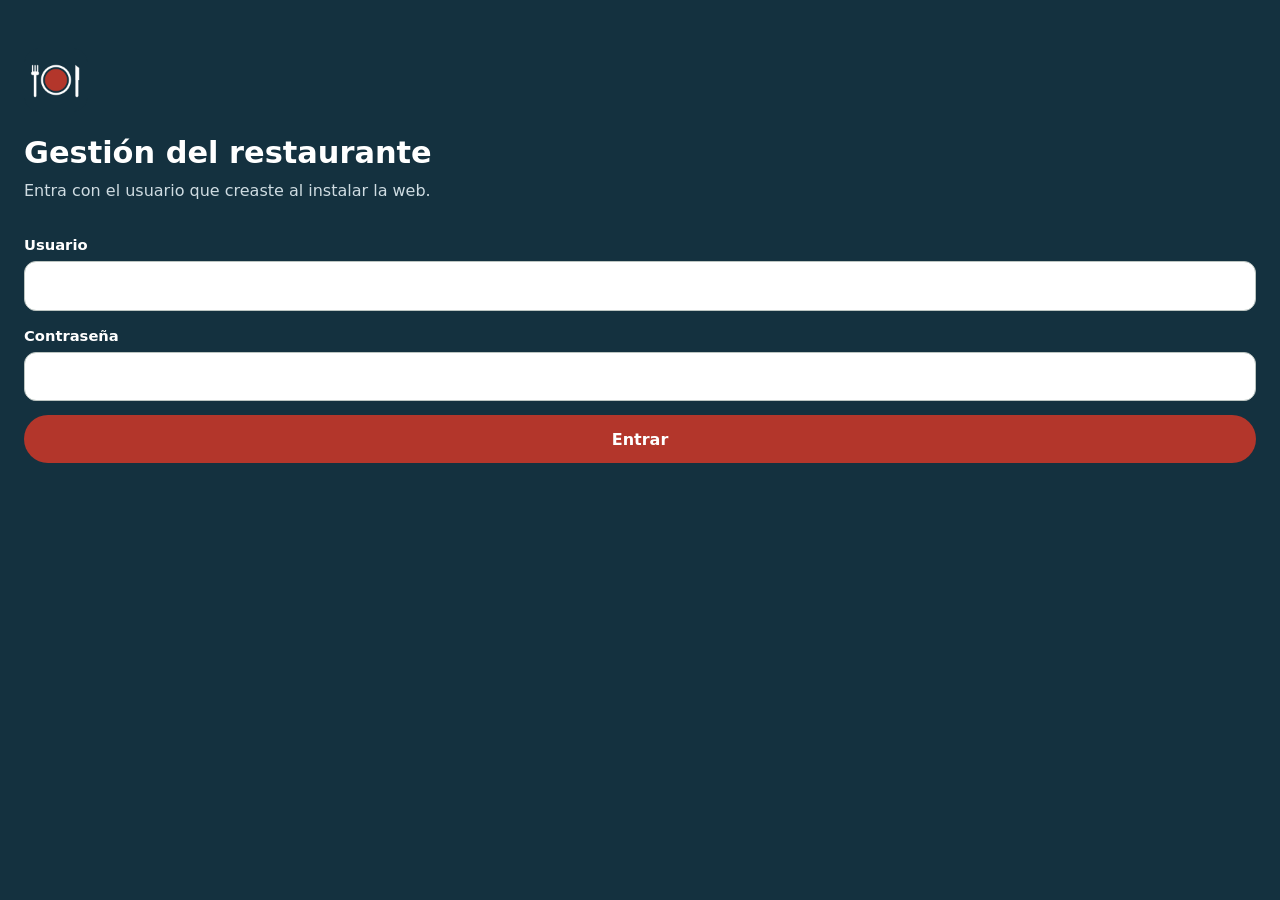
<file: panel/index.html>
<!doctype html>
<html lang="es">
<head>
<meta charset="utf-8">
<meta name="viewport" content="width=device-width, initial-scale=1, viewport-fit=cover">
<meta name="theme-color" content="#14313F">
<meta name="apple-mobile-web-app-capable" content="yes">
<meta name="mobile-web-app-capable" content="yes">
<meta name="apple-mobile-web-app-status-bar-style" content="black-translucent">
<meta name="apple-mobile-web-app-title" content="Reservas">
<meta name="robots" content="noindex">
<title>Gestión del restaurante</title>
<link rel="manifest" href="manifest.webmanifest">
<link rel="apple-touch-icon" href="icons/apple-touch-icon.png">
<link rel="icon" href="icons/icon-192.png">
<link rel="stylesheet" href="app.css?v=17">
</head>
<body>
<div id="app"><div class="splash"><div class="spin" aria-label="Cargando"></div></div></div>
<div id="toast" role="status" aria-live="polite"></div>
<script src="app.js?v=17"></script>
</body>
</html>
</file>
<file: panel/app.css>
:root {
  --mar: #14313F;
  --mar-2: #1E4456;
  --fondo: #EEF1F0;
  --papel: #FFFFFF;
  --granito: #5E6468;
  --linea: #D9DFDC;
  --pimenton: #B3362B;
  --alga: #2F5D4E;
  --alga-bg: #E3EFE9;
  --ambar: #8A5A0B;
  --ambar-bg: #FCEFD6;
  --gris-bg: #ECEEED;
  --sans: system-ui, -apple-system, "Segoe UI", Roboto, sans-serif;
  --safe-top: env(safe-area-inset-top, 0px);
  --safe-bottom: env(safe-area-inset-bottom, 0px);
  --tabs-h: 64px;
}
* { box-sizing: border-box; -webkit-tap-highlight-color: transparent; }
html, body { margin: 0; height: 100%; }
body { background: var(--fondo); color: var(--mar); font: 400 16px/1.45 var(--sans); overscroll-behavior-y: none; }
button, input, select, textarea { font: inherit; color: inherit; }
button { cursor: pointer; }
a { color: inherit; }
:focus-visible { outline: 3px solid var(--pimenton); outline-offset: 2px; }
.sr { position: absolute; width: 1px; height: 1px; overflow: hidden; clip: rect(0 0 0 0); }

/* ---------- Arranque / login ---------- */
.splash { min-height: 100vh; display: grid; place-items: center; background: var(--mar); }
.spin { width: 36px; height: 36px; border: 3px solid rgba(255,255,255,.25); border-top-color: #fff; border-radius: 50%; animation: spin .8s linear infinite; }
.spin.dark { border-color: var(--linea); border-top-color: var(--mar); margin: 48px auto; }
@keyframes spin { to { transform: rotate(360deg); } }
@media (prefers-reduced-motion: reduce) { .spin { animation-duration: 2.4s; } }

.gate { min-height: 100vh; background: var(--mar); color: #fff; padding: calc(48px + var(--safe-top)) 24px 32px; display: flex; flex-direction: column; }
.gate-logo { width: 64px; height: 64px; border-radius: 16px; }
.gate h1 { font-size: 1.9rem; line-height: 1.15; margin: 24px 0 8px; font-weight: 700; }
.gate p { color: #CFDCE2; margin: 0 0 24px; }
.gate form { display: grid; gap: 14px; margin-top: 8px; }
.gate label { display: grid; gap: 6px; font-weight: 600; font-size: .95rem; }
.gate input { padding: 14px; border-radius: 12px; border: 0; background: #fff; color: var(--mar); font-size: 1.05rem; }
.gate .link { background: none; border: 0; color: #CFDCE2; text-decoration: underline; padding: 8px 0; justify-self: start; }
.gate .err { background: #FBEAE8; color: #8A2219; padding: 10px 12px; border-radius: 10px; margin: 0; }
.gate .hint { font-size: .9rem; color: #A9BEC7; margin: 0; }

/* ---------- Botones ---------- */
.btn { display: inline-flex; align-items: center; justify-content: center; gap: 6px; min-height: 48px; padding: 0 20px; border-radius: 999px; border: 0; font-weight: 600; text-decoration: none; }
.btn-main { background: var(--pimenton); color: #fff; }
.btn-dark { background: var(--mar); color: #fff; }
.btn-line { background: transparent; border: 1.5px solid var(--mar); color: var(--mar); }
.btn-quiet { background: var(--gris-bg); color: var(--mar); }
.btn-danger { background: transparent; color: var(--pimenton); border: 1.5px solid #E7B9B4; }
.btn-block { width: 100%; }
.btn:disabled { opacity: .55; }
.btn-sm { min-height: 38px; padding: 0 14px; font-size: .92rem; }

/* ---------- Estructura ---------- */
.bar {
  position: sticky; top: 0; z-index: 20; background: var(--mar); color: #fff;
  padding: calc(10px + var(--safe-top)) 16px 12px; display: flex; align-items: flex-end; justify-content: space-between; gap: 12px;
}
.bar-sub { margin: 0; font-size: .82rem; color: #A9BEC7; white-space: nowrap; overflow: hidden; text-overflow: ellipsis; max-width: 70vw; }
.bar h1 { margin: 0; font-size: 1.5rem; font-weight: 700; }
.icon-btn { width: 44px; height: 44px; border-radius: 50%; border: 0; background: rgba(255,255,255,.1); color: #fff; display: grid; place-items: center; flex: none; }
.icon-btn svg { width: 22px; height: 22px; }
.icon-btn.busy svg { animation: spin .8s linear infinite; }

#view { padding: 16px 16px calc(var(--tabs-h) + var(--safe-bottom) + 88px); max-width: 720px; margin: 0 auto; }

.tabs {
  position: fixed; left: 0; right: 0; bottom: 0; z-index: 30; background: var(--papel);
  border-top: 1px solid var(--linea); display: grid; grid-template-columns: repeat(5, 1fr);
  padding-bottom: var(--safe-bottom); height: calc(var(--tabs-h) + var(--safe-bottom));
}
.tabs button { border: 0; background: none; display: grid; justify-items: center; align-content: center; gap: 2px; font-size: .78rem; font-weight: 600; color: var(--granito); position: relative; }
.tabs svg { width: 24px; height: 24px; }
.tabs button[aria-current="page"] { color: var(--mar); }
.tabs button[aria-current="page"]::before { content: ""; position: absolute; top: 0; left: 30%; right: 30%; height: 3px; border-radius: 0 0 3px 3px; background: var(--pimenton); }
.badge { position: absolute; top: 6px; left: calc(50% + 6px); min-width: 18px; height: 18px; padding: 0 5px; border-radius: 9px; background: var(--pimenton); color: #fff; font-size: .7rem; line-height: 18px; text-align: center; }

.fab {
  position: fixed; right: 16px; bottom: calc(var(--tabs-h) + var(--safe-bottom) + 16px); z-index: 25;
  height: 56px; padding: 0 22px 0 18px; border-radius: 28px; border: 0; background: var(--pimenton); color: #fff;
  font-weight: 700; display: flex; align-items: center; gap: 8px; box-shadow: 0 6px 16px rgba(20,49,63,.28);
}
.fab svg { width: 22px; height: 22px; }

/* ---------- Bloques comunes ---------- */
.day-head { margin-bottom: 16px; }
.day-date { margin: 0; font-size: 1.15rem; font-weight: 700; }
.day-date::first-letter { text-transform: uppercase; }
.day-sum { margin: 2px 0 0; color: var(--granito); }
.day-sum b { color: var(--mar); }
.sec { font-size: .95rem; font-weight: 700; margin: 24px 0 8px; color: var(--granito); display: flex; justify-content: space-between; align-items: baseline; }
.sec span { font-weight: 500; }
.empty { background: var(--papel); border-radius: 16px; padding: 28px 20px; text-align: center; color: var(--granito); }
.empty p { margin: 0 0 16px; }
.alert { background: var(--ambar-bg); color: var(--ambar); border-radius: 14px; padding: 12px 14px; margin-bottom: 8px; font-weight: 600; }
.loading { display: block; }
.err-box { background: #FBEAE8; color: #8A2219; border-radius: 14px; padding: 16px; }
.err-box .btn { margin-top: 12px; }

/* ---------- Tarjeta de reserva ---------- */
.res { display: flex; gap: 14px; background: var(--papel); border-radius: 16px; padding: 14px; margin-bottom: 8px; border-left: 5px solid var(--alga); }
.res.st-pendiente { border-left-color: #D89A2B; }
.res.st-rechazada, .res.st-cancelada { border-left-color: #B9C1BD; opacity: .7; }
.res.st-rechazada .res-name, .res.st-cancelada .res-name { text-decoration: line-through; }
.res-time { flex: none; min-width: 54px; text-align: center; }
.res-time b { display: block; font-size: 1.3rem; font-variant-numeric: tabular-nums; }
.res-time small { display: block; font-size: .75rem; color: var(--granito); font-weight: 600; }
.res-main { flex: 1; min-width: 0; }
.res-name { margin: 0; font-weight: 700; font-size: 1.05rem; overflow-wrap: anywhere; }
.res-meta { margin: 2px 0 0; color: var(--granito); font-size: .92rem; display: flex; flex-wrap: wrap; gap: 6px; align-items: center; }
.res-notes { margin: 6px 0 0; font-size: .92rem; background: var(--fondo); border-radius: 8px; padding: 6px 8px; }
.res-actions { display: flex; gap: 8px; margin-top: 10px; }
.res-actions .btn { padding: 0 12px; }
.b-call { gap: 6px; }
.by-hand { font-size: .78rem; border: 1px solid var(--linea); border-radius: 999px; padding: 0 7px; }
.chip { display: inline-block; padding: 1px 8px; border-radius: 999px; font-size: .78rem; font-weight: 700; }
.chip-pendiente { background: var(--ambar-bg); color: var(--ambar); }
.chip-confirmada { background: var(--alga-bg); color: var(--alga); }
.chip-rechazada, .chip-cancelada { background: var(--gris-bg); color: var(--granito); }
.b-ok { background: var(--alga); color: #fff; }
.b-no { background: var(--gris-bg); color: var(--mar); }

/* ---------- Calendario ---------- */
.cal { background: var(--papel); border-radius: 16px; padding: 12px; }
.cal-head { display: flex; align-items: center; justify-content: space-between; margin-bottom: 8px; }
.cal-head h2 { margin: 0; font-size: 1.1rem; }
.cal-head h2::first-letter { text-transform: uppercase; }
.cal-nav { width: 44px; height: 44px; border-radius: 50%; border: 0; background: var(--fondo); font-size: 1.3rem; }
.cal-grid { display: grid; grid-template-columns: repeat(7, 1fr); gap: 4px; }
.cal-wd { text-align: center; font-size: .75rem; font-weight: 700; color: var(--granito); padding: 4px 0; }
.cd { position: relative; aspect-ratio: 1 / 1.1; border: 0; border-radius: 10px; background: var(--fondo); display: grid; align-content: center; justify-items: center; gap: 1px; padding: 0; }
.cd .n { font-weight: 600; font-size: .98rem; }
.cd .p { font-size: .72rem; font-weight: 700; color: var(--alga); }
.cd .pd { position: absolute; top: 5px; right: 5px; width: 7px; height: 7px; border-radius: 50%; background: #D89A2B; }
.cd.closed { background: repeating-linear-gradient(-45deg, var(--fondo) 0 4px, #E2E6E4 4px 8px); color: #8E979A; }
.cd.past .n { color: #9AA3A6; }
.cd.today { box-shadow: inset 0 0 0 2px var(--mar); }
.cd.sel { background: var(--mar); color: #fff; }
.cd.sel .p { color: #BFE3D2; }
.cd.blank { background: none; }
.cal-legend { display: flex; flex-wrap: wrap; gap: 14px; margin-top: 10px; font-size: .8rem; color: var(--granito); }
.cal-legend i { display: inline-block; width: 10px; height: 10px; border-radius: 3px; margin-right: 5px; vertical-align: -1px; }
.day-tools { display: flex; flex-wrap: wrap; gap: 8px; margin: 12px 0 4px; }

/* ---------- Carta ---------- */
.toolbar { display: flex; gap: 8px; margin-bottom: 8px; }
.mcat { margin-top: 10px; background: var(--papel); border-radius: 16px; border: 1px solid var(--linea); }
.mcat-head { display: flex; align-items: center; gap: 10px; padding: 14px 16px; cursor: pointer; list-style: none; min-height: 56px; }
.mcat-head::-webkit-details-marker { display: none; }
.mcat-head h2 { margin: 0; font-size: 1.1rem; flex: 1; min-width: 0; }
.mcat-n { color: var(--granito); font-size: .88rem; white-space: nowrap; }
.mcat-n b { color: var(--pimenton); font-weight: 600; }
.mcat-chev { width: 10px; height: 10px; border-right: 2px solid currentColor; border-bottom: 2px solid currentColor; transform: rotate(45deg) translate(-2px, -2px); transition: transform .2s; flex: none; }
.mcat[open] .mcat-chev { transform: rotate(-135deg) translate(-2px, -2px); }
.mcat[open] > .mcat-head { border-bottom: 1px solid var(--linea); }
.mcat-body { padding: 4px 8px 8px; }
.mcat-body .mdish { background: var(--fondo); }
.mcat-tools { display: flex; justify-content: flex-end; }
.mcat-all { display: flex; justify-content: flex-end; margin: 4px 0 -4px; }
.link-btn { border: 0; background: none; color: var(--mar-2); font-weight: 600; text-decoration: underline; padding: 8px; }
.mdish { display: flex; align-items: center; gap: 12px; background: var(--papel); border-radius: 14px; padding: 10px; margin-bottom: 6px; }
.mdish.off .md-name, .mdish.off .md-meta { opacity: .5; }
.md-img { width: 56px; height: 56px; border-radius: 10px; object-fit: cover; flex: none; background: var(--fondo); display: grid; place-items: center; color: #A3ACAF; }
.md-img svg { width: 24px; height: 24px; }
.md-body { flex: 1; min-width: 0; border: 0; background: none; text-align: left; padding: 4px 0; }
.md-name { margin: 0; font-weight: 700; overflow-wrap: anywhere; }
.md-meta { margin: 2px 0 0; font-size: .9rem; color: var(--granito); }
.md-off { color: var(--pimenton); font-weight: 700; }
.sw { position: relative; flex: none; width: 52px; height: 32px; }
.sw input { position: absolute; inset: 0; opacity: 0; margin: 0; cursor: pointer; z-index: 1; }
.sw span { position: absolute; inset: 0; border-radius: 16px; background: #C3CAC7; transition: background .15s; }
.sw span::after { content: ""; position: absolute; top: 3px; left: 3px; width: 26px; height: 26px; border-radius: 50%; background: #fff; box-shadow: 0 1px 3px rgba(0,0,0,.25); transition: transform .15s; }
.sw input:checked + span { background: var(--alga); }
.sw input:checked + span::after { transform: translateX(20px); }
.sw input:focus-visible + span { outline: 3px solid var(--pimenton); outline-offset: 2px; }

/* ---------- Formularios ---------- */
.form { display: grid; gap: 14px; }
.form label, .field { display: grid; gap: 6px; font-weight: 600; font-size: .92rem; }
.form input:not([type=checkbox]):not([type=file]), .form select, .form textarea {
  width: 100%; padding: 12px; min-height: 48px; border-radius: 12px; border: 1px solid #BCC5C1; background: #fff; font-weight: 400; font-size: 1rem;
}
.form textarea { min-height: 80px; resize: vertical; }
.form .row { display: grid; grid-template-columns: 1fr 1fr; gap: 10px; }
.form .help { font-weight: 400; color: var(--granito); font-size: .85rem; margin: -2px 0 0; }
.switch-row { display: flex !important; align-items: center; justify-content: space-between; gap: 12px; background: var(--fondo); border-radius: 12px; padding: 10px 12px; }
.chips { display: flex; flex-wrap: wrap; gap: 6px; }
.chips label { display: block; }
.chips input { position: absolute; opacity: 0; }
.chips span { display: inline-flex; align-items: center; gap: 6px; padding: 6px 12px 6px 6px; border-radius: 999px; border: 1.5px solid #BCC5C1; font-weight: 500; font-size: .9rem; }
.chips input:checked + span { background: var(--mar); border-color: var(--mar); color: #fff; }
.chips input:focus-visible + span { outline: 3px solid var(--pimenton); outline-offset: 2px; }
.photo { display: flex; align-items: center; gap: 12px; }
.photo img, .photo .ph { width: 88px; height: 88px; border-radius: 14px; object-fit: cover; background: var(--fondo); display: grid; place-items: center; color: #A3ACAF; flex: none; }
.photo-btns { display: grid; gap: 6px; }
.file-btn { position: relative; overflow: hidden; }
.file-btn input { position: absolute; inset: 0; opacity: 0; }
.actions { display: grid; gap: 10px; margin-top: 8px; }
.actions-row { display: flex; gap: 8px; }
.actions-row > * { flex: 1; }

.card { background: var(--papel); border-radius: 16px; padding: 16px; margin-bottom: 12px; }
.card h2 { margin: 0 0 12px; font-size: 1.1rem; }
.card > p { margin: 0 0 12px; color: var(--granito); }
.hours-row { display: grid; grid-template-columns: 92px 1fr; gap: 8px; align-items: start; padding: 10px 0; border-bottom: 1px solid var(--linea); }
.hours-row:last-child { border-bottom: 0; }
.hours-row > span { font-weight: 700; padding-top: 10px; }
.hours-day { display: grid; gap: 6px; }
.range { display: flex; align-items: center; gap: 6px; }
.range input { min-height: 42px !important; padding: 8px !important; }
.hours-closed { color: var(--granito); padding-top: 10px; }

/* ---------- Hoja inferior ---------- */
.sheet-wrap { position: fixed; inset: 0; z-index: 50; background: rgba(12, 28, 36, .5); display: flex; align-items: flex-end; justify-content: center; }
.sheet {
  width: 100%; max-width: 640px; max-height: calc(100vh - var(--safe-top) - 24px); overflow-y: auto; overscroll-behavior: contain;
  background: var(--papel); border-radius: 20px 20px 0 0; padding: 8px 20px calc(24px + var(--safe-bottom));
  animation: up .2s ease-out;
}
@keyframes up { from { transform: translateY(40px); opacity: .5; } }
@media (prefers-reduced-motion: reduce) { .sheet { animation: none; } }
.sheet-grab { width: 40px; height: 5px; border-radius: 3px; background: var(--linea); margin: 0 auto 12px; }
.sheet-head { display: flex; align-items: center; justify-content: space-between; gap: 12px; margin-bottom: 14px; }
.sheet-head h2 { margin: 0; font-size: 1.25rem; }
.close { width: 40px; height: 40px; border-radius: 50%; border: 0; background: var(--fondo); font-size: 1.3rem; line-height: 1; }
.detail { margin: 0 0 16px; display: grid; grid-template-columns: auto 1fr; gap: 6px 14px; }
.detail dt { color: var(--granito); }
.detail dd { margin: 0; font-weight: 600; overflow-wrap: anywhere; }

#toast { position: fixed; left: 16px; right: 16px; bottom: calc(var(--tabs-h) + var(--safe-bottom) + 84px); z-index: 60; display: grid; gap: 8px; justify-items: center; pointer-events: none; }
.t { max-width: 520px; background: var(--mar); color: #fff; padding: 12px 16px; border-radius: 14px; box-shadow: 0 6px 18px rgba(0,0,0,.2); font-weight: 600; animation: up .2s ease-out; pointer-events: auto; }
.t.err { background: #8A2219; }
.t.new { background: var(--alga); }

.al-ic { display: inline-block; flex: none; vertical-align: middle; }
.md-alg { display: flex; flex-wrap: wrap; gap: 3px; margin: 5px 0 0; }

/* Ajustes en secciones plegables */
.set-intro { margin: 0 0 12px; color: var(--granito); }
.set { padding: 0; }
.set > summary { list-style: none; cursor: pointer; display: flex; align-items: center; justify-content: space-between; gap: 12px; padding: 16px; font-weight: 700; font-size: 1.05rem; }
.set > summary::-webkit-details-marker { display: none; }
.set > summary small { display: block; font-weight: 400; font-size: .86rem; color: var(--granito); margin-top: 2px; }
.set > summary::after { content: "›"; font-size: 1.6rem; line-height: 1; color: var(--granito); transition: transform .2s; }
.set[open] > summary::after { transform: rotate(90deg); }
.set-body { padding: 0 16px 16px; display: grid; gap: 12px; }
.set-body .help { margin: 0; }
.wph-grid { display: grid; grid-template-columns: repeat(2, 1fr); gap: 12px; }
.wph { background: var(--fondo); border-radius: 12px; padding: 8px; display: grid; gap: 6px; align-content: start; }
.wph img { width: 100%; aspect-ratio: 4 / 3; object-fit: cover; border-radius: 8px; background: #dfe4e2; }
.wph p { margin: 0; font-weight: 600; font-size: .9rem; }
.wph p small { display: block; font-weight: 400; color: var(--granito); font-size: .78rem; }
.wph-btns { display: flex; align-items: center; gap: 4px; flex-wrap: wrap; }
.wph.is-busy { opacity: .5; pointer-events: none; }

/* Peticiones y WhatsApp */
.b-wa { background: #1F8F4E; color: #fff; gap: 6px; }
.b-wa svg { width: 18px; height: 18px; flex: none; }
.chip-esperando { background: #E4EEF8; color: #22558A; }
.res.st-esperando { border-left-color: #4A86C5; }
.pet-intro { margin: 0 0 4px; color: var(--granito); font-size: .95rem; }
.alert-btn { display: block; width: 100%; text-align: left; border: 0; cursor: pointer; font: inherit; font-weight: 600; }
.tabs button span { font-size: .72rem; }
@media (max-width: 360px) { .tabs button span { font-size: .66rem; } }

/* ---------- Comodidad (v8) ---------- */
.search { display: flex; align-items: center; gap: 10px; background: var(--papel); border: 1px solid var(--linea); border-radius: 14px; padding: 0 14px; margin-bottom: 12px; }
.search svg { width: 20px; height: 20px; color: var(--granito); flex: none; }
.search input { flex: 1; min-width: 0; border: 0; background: none; min-height: 48px; font-size: 1rem; outline: none; }
.search:focus-within { border-color: var(--mar); box-shadow: 0 0 0 3px rgba(20, 49, 63, .12); }

.strip { display: flex; gap: 6px; overflow-x: auto; scroll-snap-type: x proximity; margin: 0 -16px 14px; padding: 2px 16px 6px; scrollbar-width: none; }
.strip::-webkit-scrollbar { display: none; }
.strip-d { position: relative; flex: none; scroll-snap-align: center; width: 62px; border: 0; border-radius: 14px; background: var(--papel); padding: 8px 0; display: grid; justify-items: center; gap: 1px; color: var(--mar); }
.strip-d .sd-n { font-size: .72rem; font-weight: 700; color: var(--granito); text-transform: capitalize; }
.strip-d b { font-size: 1.25rem; line-height: 1.1; font-variant-numeric: tabular-nums; }
.strip-d .sd-p { font-size: .72rem; font-weight: 700; color: var(--alga); }
.strip-d .pd { position: absolute; top: 6px; right: 7px; width: 7px; height: 7px; border-radius: 50%; background: #D89A2B; }
.strip-d.sel { background: var(--mar); color: #fff; }
.strip-d.sel .sd-n { color: #A9BEC7; }
.strip-d.sel .sd-p { color: #BFE3D2; }

.ptr { position: fixed; top: calc(var(--safe-top) + 6px); left: 50%; z-index: 40; width: 40px; height: 40px; border-radius: 50%; background: var(--papel); color: var(--mar); display: grid; place-items: center; box-shadow: 0 4px 14px rgba(0, 0, 0, .18); transform: translate(-50%, -60px); transition: transform .2s, opacity .2s; pointer-events: none; opacity: 0; }
.ptr.on { opacity: 1; }
.ptr svg { width: 22px; height: 22px; }
.ptr.ready { color: var(--pimenton); }
.ptr.busy svg { animation: spin .8s linear infinite; }

.jump { display: flex; gap: 6px; overflow-x: auto; margin: 0 -16px 4px; padding: 0 16px 4px; scrollbar-width: none; }
.jump::-webkit-scrollbar { display: none; }
.jump a { flex: none; text-decoration: none; background: var(--papel); border: 1px solid var(--linea); border-radius: 999px; padding: 8px 14px; font-weight: 600; font-size: .9rem; white-space: nowrap; }
.jump a span { color: var(--granito); font-weight: 500; margin-left: 2px; }

.btn.is-dirty { box-shadow: 0 0 0 3px rgba(179, 54, 43, .25); }
.steps { margin: 0; padding-left: 20px; display: grid; gap: 6px; font-size: .92rem; }
.steps a { color: var(--mar-2); font-weight: 600; }
.adv { border: 1px solid var(--linea); border-radius: 12px; padding: 10px 12px; }
.adv summary { cursor: pointer; font-weight: 600; font-size: .92rem; }
.adv[open] summary { margin-bottom: 10px; }
.adv .row { margin-bottom: 6px; }
.err-box { margin: 0; font-size: .9rem; }

/* Ordenador y tablet: menú en el lateral, contenido más ancho y ventanas centradas */
@media (min-width: 900px) {
  :root { --rail: 200px; }
  .bar { padding-left: calc(var(--rail) + 32px); padding-right: 32px; }
  .tabs {
    top: 0; bottom: 0; right: auto; width: var(--rail); height: auto; padding: 18px 12px; grid-template-columns: 1fr;
    grid-auto-rows: min-content; align-content: start; gap: 4px; border-top: 0; border-right: 1px solid var(--linea); background: var(--mar);
  }
  .tabs::before { content: "Gestión"; color: #A9BEC7; font-size: .8rem; font-weight: 700; padding: 6px 12px 12px; letter-spacing: .04em; text-transform: uppercase; }
  .tabs button { display: flex; align-items: center; gap: 12px; justify-items: start; padding: 12px; border-radius: 12px; color: #CFDCE2; font-size: .95rem; }
  .tabs button span { font-size: .95rem !important; }
  .tabs button:hover { background: rgba(255, 255, 255, .08); }
  .tabs button[aria-current="page"] { background: rgba(255, 255, 255, .14); color: #fff; }
  .tabs button[aria-current="page"]::before { display: none; }
  .badge { position: static; margin-left: auto; }
  #view { margin-left: var(--rail); max-width: none; padding: 24px 32px 120px; }
  #view > * { max-width: 860px; }
  .fab { bottom: 28px; right: 32px; }
  #toast { left: calc(var(--rail) + 16px); bottom: 100px; }
  .sheet-wrap { align-items: center; }
  .sheet { border-radius: 20px; max-height: calc(100vh - 64px); }
  .sheet-grab { display: none; }
  .strip { margin: 0 0 14px; padding: 2px 0 6px; }
  .jump { margin: 0 0 4px; padding: 0 0 4px; flex-wrap: wrap; }
  .res:hover, .mdish:hover { box-shadow: 0 2px 10px rgba(20, 49, 63, .08); }
  .ptr { display: none; }
}

/* Tiempo de mesa: hasta cuándo ocupa cada reserva y personas en el local ahora */
.res-end { margin-top: 2px; font-size: .72rem !important; color: var(--granito); font-weight: 600; white-space: nowrap; }
.local { position: relative; overflow: hidden; display: flex; align-items: center; gap: 14px; background: var(--papel); border-radius: 16px; padding: 14px 16px 18px; margin-bottom: 14px; }
.local-n { margin: 0; flex: none; font-variant-numeric: tabular-nums; }
.local-n b { font-size: 2rem; line-height: 1; }
.local-n span { color: var(--granito); font-weight: 600; }
.local.on .local-n b { color: var(--alga); }
.local-t { margin: 0; font-weight: 700; }
.local-s { margin: 2px 0 0; font-size: .88rem; color: var(--granito); }
.local-bar { position: absolute; left: 0; right: 0; bottom: 0; height: 5px; background: var(--gris-bg); }
.local-bar::after { content: ""; position: absolute; inset: 0 auto 0 0; width: var(--p); background: var(--alga); }

/* Usuarios y buscador de ajustes */
.set-none { color: var(--granito); margin: 0 0 12px; }
.user-row { display: flex; align-items: center; justify-content: space-between; gap: 10px; width: 100%; text-align: left; background: var(--fondo); border: 0; border-radius: 12px; padding: 12px; margin-bottom: 6px; }
.user-row.off { opacity: .55; }
.user-main { display: grid; min-width: 0; }
.user-main b { overflow-wrap: anywhere; }
.user-main small { color: var(--granito); }
.user-tags { display: flex; flex-wrap: wrap; justify-content: flex-end; gap: 4px; }
.tag { font-style: normal; font-size: .75rem; font-weight: 700; padding: 2px 8px; border-radius: 999px; background: var(--alga-bg); color: var(--alga); }
.tag-admin { background: var(--mar); color: #fff; }
.tag-ver { background: var(--gris-bg); color: var(--granito); }
.chips input[type=radio] + span { padding: 6px 14px; }
/* El editor de horarios cabe siempre en el ancho del móvil */
.hours-row { grid-template-columns: 84px minmax(0, 1fr); }
.hours-day, .hours-day > div, .set-body, .set-body .form { min-width: 0; }
.range input { flex: 1 1 0; min-width: 0; }
.hours-day .switch-row { gap: 8px; }

/* Idiomas */
.tr-status { display: grid; gap: 6px; }
.tr-bar { display: grid; grid-template-columns: 84px 1fr auto; align-items: center; gap: 10px; font-size: .9rem; }
.tr-bar i { position: relative; height: 8px; border-radius: 4px; background: var(--gris-bg); overflow: hidden; }
.tr-bar i::after { content: ""; position: absolute; inset: 0 auto 0 0; width: var(--p); background: var(--alga); }
.tr-bar b { font-weight: 600; color: var(--granito); font-size: .85rem; }
.tr-list { display: grid; gap: 12px; }
.tr-item { background: var(--fondo); border-radius: 12px; padding: 12px; display: grid; gap: 8px; }
.tr-src { margin: 0; font-weight: 600; overflow-wrap: anywhere; }
.tr-src small { display: block; font-weight: 400; color: var(--granito); font-size: .78rem; }
.tr-item label { display: grid; gap: 4px; font-size: .85rem; font-weight: 600; }
.tr-item textarea { width: 100%; min-height: 40px; padding: 8px 10px; border-radius: 10px; border: 1px solid #BCC5C1; font: inherit; font-weight: 400; resize: vertical; background: #fff; }
/* Menú del día */
.dm-card { border: 1.5px dashed #BCC5C1; }
.dm-card.is-on { border: 1.5px solid var(--mar); }
.dm-head { display: flex; align-items: flex-start; justify-content: space-between; gap: 12px; }
.dm-head h2 { margin: 0 0 2px; }
.dm-meta { margin: 0; color: var(--granito); font-size: .9rem; }
.dm-card.is-on .dm-meta b { color: var(--mar); }
.dm-sum { margin: 10px 0 12px; font-size: .92rem; line-height: 1.5; }
.dm-sup { display: inline-block; font-size: .78rem; font-weight: 700; padding: 0 6px; border-radius: 999px; background: var(--pimenton); color: #fff; }
.dm-days span { padding: 6px 0; min-width: 40px; justify-content: center; }
.dm-course { border: 1px solid var(--linea); border-radius: 14px; padding: 10px; margin: 8px 0; background: var(--fondo); }
.dm-course-head { display: flex; gap: 6px; align-items: center; margin-bottom: 6px; }
.form .dm-course-head .dm-cname { flex: 1; min-width: 0; font-weight: 700; }
.dm-dish { display: grid; grid-template-columns: 48px minmax(0, 1fr) 84px 36px; gap: 6px; align-items: center; padding: 8px 0; border-top: 1px solid var(--linea); }
.dm-dish .dm-ddesc { grid-column: 2 / 5; font-size: .9rem; }
.dm-ph { position: relative; width: 48px; height: 48px; border-radius: 12px; overflow: hidden; background: var(--papel); border: 1px dashed #A3ACAF; display: grid; place-items: center; color: #A3ACAF; cursor: pointer; margin: 0 !important; }
.dm-ph img { width: 100%; height: 100%; object-fit: cover; }
.dm-ph svg { width: 26px; height: 26px; }
.dm-ph input { position: absolute; inset: 0; opacity: 0; cursor: pointer; }
.dm-ph.is-busy { opacity: .4; }
.dm-alg { grid-column: 1 / -1; font-size: .9rem; }
.dm-alg summary { cursor: pointer; color: var(--granito); font-weight: 600; padding: 2px 0; }
.dm-alg .chips { margin-top: 6px; }
.dm-alg .chips span { font-size: .82rem; padding: 4px 10px 4px 4px; }
.dm-btn-row { margin: 0 0 12px; background: var(--papel) !important; font-weight: 600; }
.form .dm-extra { display: flex; white-space: nowrap; align-items: center; gap: 4px; margin: 0; font-weight: 600; color: var(--granito); }
.form .dm-extra input { min-width: 0; width: 100%; padding-left: 8px; padding-right: 8px; }
.icon-mini { width: 36px; height: 36px; flex: none; border-radius: 10px; border: 1px solid var(--linea); background: var(--papel); font-size: 1.1rem; font-weight: 700; color: inherit; }
.icon-mini:disabled { opacity: .35; }
.icon-mini.danger { color: var(--pimenton); }
.sec-t { display: flex; align-items: center; justify-content: space-between; gap: 8px; margin: 8px 0 8px; }
.sec-t h2 { margin: 0; font-size: 1.1rem; }
.dm-card .actions-row { display: flex; gap: 6px; align-items: center; }
.carta-card { margin-bottom: 18px; }
.dm-ph-del { grid-column: 1; grid-row: 1; align-self: start; justify-self: end; transform: translate(6px, -6px); width: 22px; height: 22px; border-radius: 50%; border: 0; background: var(--pimenton); color: #fff; font-weight: 700; font-size: .9rem; line-height: 1; padding: 0; z-index: 1; }
.dm-dish > .dm-ph { grid-column: 1; grid-row: 1; }
.dm-dish > .dm-dname { grid-column: 2; grid-row: 1; }
.dm-dish > .dm-extra { grid-column: 3; grid-row: 1; }
.dm-dish > [data-d-del] { grid-column: 4; grid-row: 1; }
.dm-dish > .dm-ddesc { grid-row: 2; }
.dm-dish > .dm-alg { grid-row: 3; }
/* Clientes con cuenta y peticiones de borrado */
.er-box { background: #FFF4E5; border: 1px solid #F0C987; border-radius: 14px; padding: 12px; margin-bottom: 12px; }
.er-t { margin: 0 0 4px; font-weight: 700; }
.er-row { display: flex; flex-wrap: wrap; align-items: center; justify-content: space-between; gap: 8px; padding: 8px 0; border-top: 1px solid #F0C987; }
.er-row span:first-child { display: grid; }
.er-row small { color: var(--granito); }
.er-btns { display: flex; gap: 6px; }
.cus-list { display: grid; gap: 0; }
.rej-slots span { padding: 6px 14px; font-variant-numeric: tabular-nums; }
</file>
